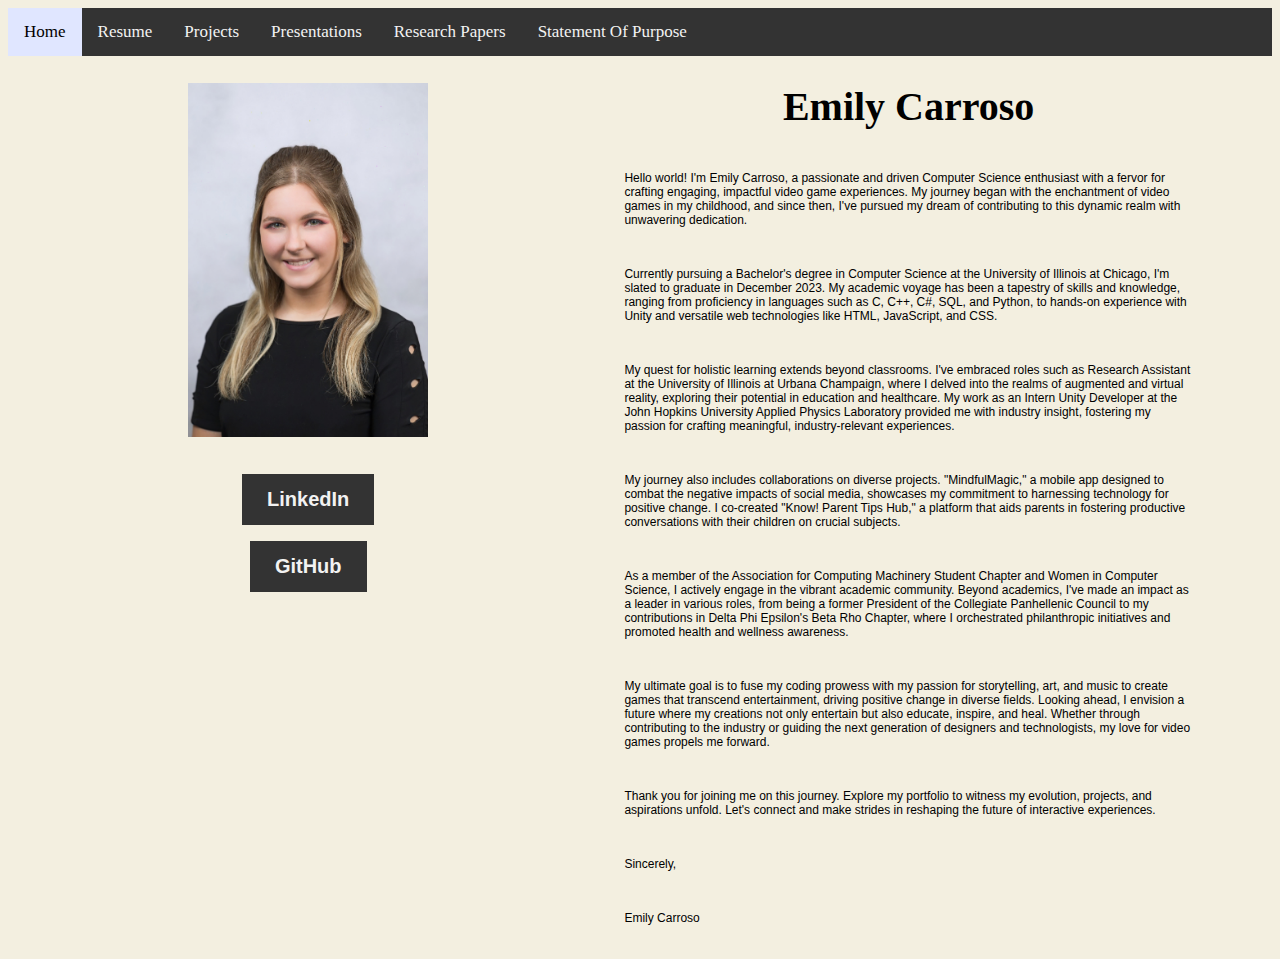
<file: index.html>
<!DOCTYPE html>
<html lang="en">
<head>
  <meta charset="UTF-8">
  <link rel="stylesheet" type="text/css" href="styles.css">
  <title>Emily Carroso</title>
</head>
<div class="topnav" id="myTopnav">
  <a href="index.html" class="active">Home</a>
  <a href="pages/Resume.html">Resume</a>
  <a href="pages/Projects.html">Projects</a>
  <a href="pages/Presentations.html">Presentations</a>
  <a href="pages/ResearchPapers.html">Research Papers</a>
  <a href="pages/StatementOfPurpose.html">Statement Of Purpose</a>
  <a href="javascript:void(0);" class="icon" onclick="myFunction()">
    <i class="fa fa-bars"></i>
  </a>
</div>
<script>
  function myFunction() {
    var x = document.getElementById("myTopnav");
    if (x.className === "topnav") {
      x.className += " responsive";
    } else {
      x.className = "topnav";
    }
  }
</script>
<div class="row">
  <div class="columnL">
    <h1>
      <img src="headshot.JPEG" alt="Emily Carroso Headshot" width="40%" height="40%">
    </h1>
    <h2>
    <a href="https://www.linkedin.com/in/emily-carroso/" target="_blank">LinkedIn</a>
    </h2>
    <h2>
    <a href="https://github.com/HT-Emily" target="_blank">GitHub</a>
    </h2>


  </div>
  <div class="columnR">
    <h1>
      Emily Carroso
    </h1>
    <p>Hello world! I'm Emily Carroso, a passionate and driven Computer Science enthusiast with a fervor for crafting engaging, impactful video game experiences. My journey began with the enchantment of video games in my childhood, and since then, I've pursued my dream of contributing to this dynamic realm with unwavering dedication.</p>

    <p>Currently pursuing a Bachelor's degree in Computer Science at the University of Illinois at Chicago, I'm slated to graduate in December 2023. My academic voyage has been a tapestry of skills and knowledge, ranging from proficiency in languages such as C, C++, C#, SQL, and Python, to hands-on experience with Unity and versatile web technologies like HTML, JavaScript, and CSS.</p>

    <p>My quest for holistic learning extends beyond classrooms. I've embraced roles such as Research Assistant at the University of Illinois at Urbana Champaign, where I delved into the realms of augmented and virtual reality, exploring their potential in education and healthcare. My work as an Intern Unity Developer at the John Hopkins University Applied Physics Laboratory provided me with industry insight, fostering my passion for crafting meaningful, industry-relevant experiences.</p>

    <p>My journey also includes collaborations on diverse projects. &quot;MindfulMagic,&quot; a mobile app designed to combat the negative impacts of social media, showcases my commitment to harnessing technology for positive change. I co-created &quot;Know! Parent Tips Hub,&quot; a platform that aids parents in fostering productive conversations with their children on crucial subjects.</p>

    <p>As a member of the Association for Computing Machinery Student Chapter and Women in Computer Science, I actively engage in the vibrant academic community. Beyond academics, I've made an impact as a leader in various roles, from being a former President of the Collegiate Panhellenic Council to my contributions in Delta Phi Epsilon's Beta Rho Chapter, where I orchestrated philanthropic initiatives and promoted health and wellness awareness.</p>

    <p>My ultimate goal is to fuse my coding prowess with my passion for storytelling, art, and music to create games that transcend entertainment, driving positive change in diverse fields. Looking ahead, I envision a future where my creations not only entertain but also educate, inspire, and heal. Whether through contributing to the industry or guiding the next generation of designers and technologists, my love for video games propels me forward.</p>

    <p>Thank you for joining me on this journey. Explore my portfolio to witness my evolution, projects, and aspirations unfold. Let's connect and make strides in reshaping the future of interactive experiences.</p>

    <p>Sincerely,</p>

    <p>Emily Carroso</p>
  </div>
</div>
</html>
</file>
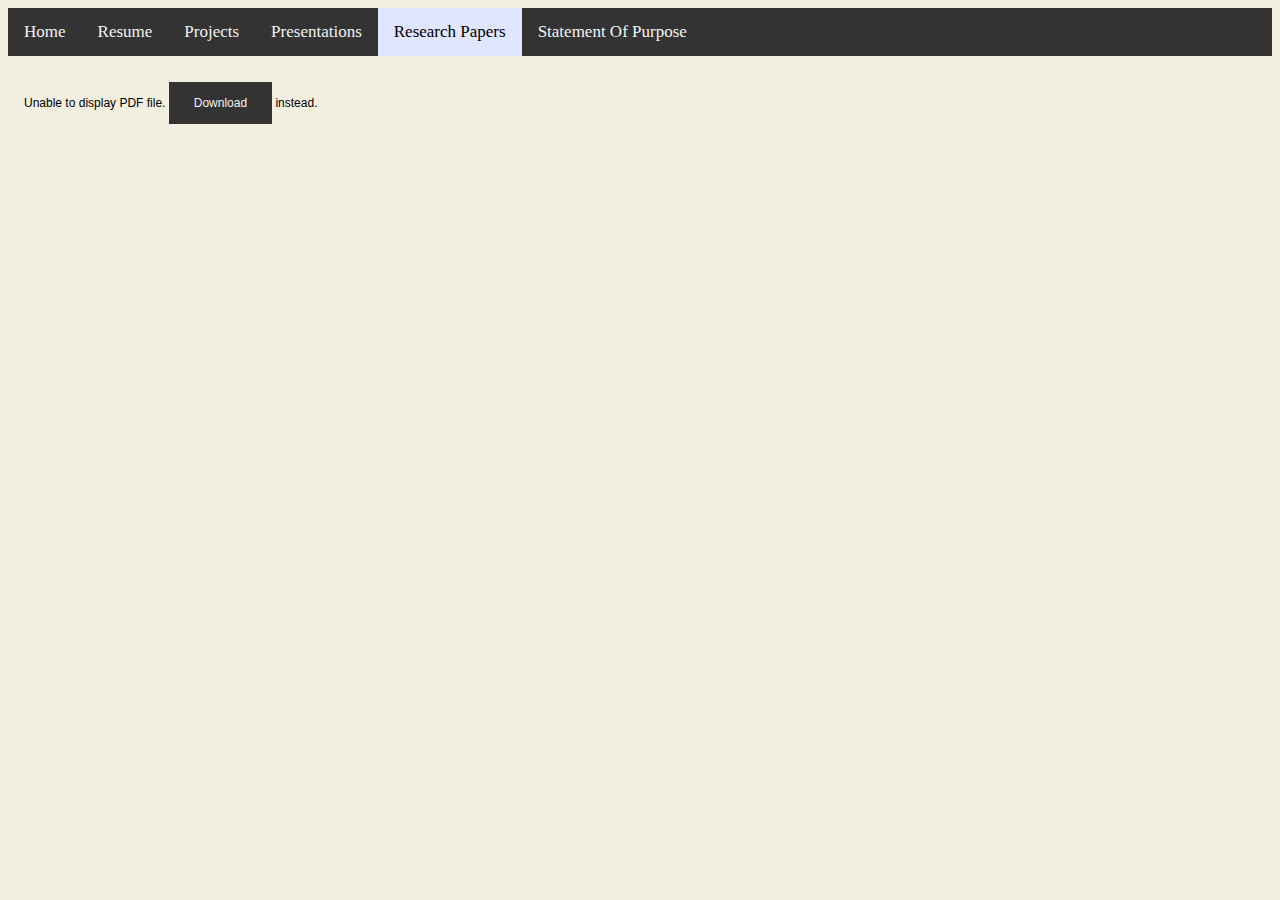
<file: pages/ResearchPapers.html>
<!DOCTYPE html>
<html lang="en">
<head>
    <meta charset="UTF-8">
    <link rel="stylesheet" type="text/css" href="../styles.css">
    <title>Emily Carroso</title>
</head>
<div class="topnav" id="myTopnav">
    <a href="../index.html">Home</a>
    <a href="Resume.html">Resume</a>
    <a href="Projects.html">Projects</a>
    <a href="Presentations.html">Presentations</a>
    <a href="ResearchPapers.html" class="active">Research Papers</a>
    <a href="StatementOfPurpose.html">Statement Of Purpose</a>
    <a href="javascript:void(0);" class="icon" onclick="myFunction()">
        <i class="fa fa-bars"></i>
    </a>
</div>
<script>
  function myFunction() {
    var x = document.getElementById("myTopnav");
    if (x.className === "topnav") {
      x.className += " responsive";
    } else {
      x.className = "topnav";
    }
  }
</script>
<body>
<object data="Developing a Girls in Computer Science After-School Program Utilizing Social Robots.pdf" type="application/pdf" width="100%" height="1000px">
    <p>Unable to display PDF file. <a href="Developing a Girls in Computer Science After-School Program Utilizing Social Robots.pdf">Download</a> instead.</p>
</object>
</body>
</html>
</file>
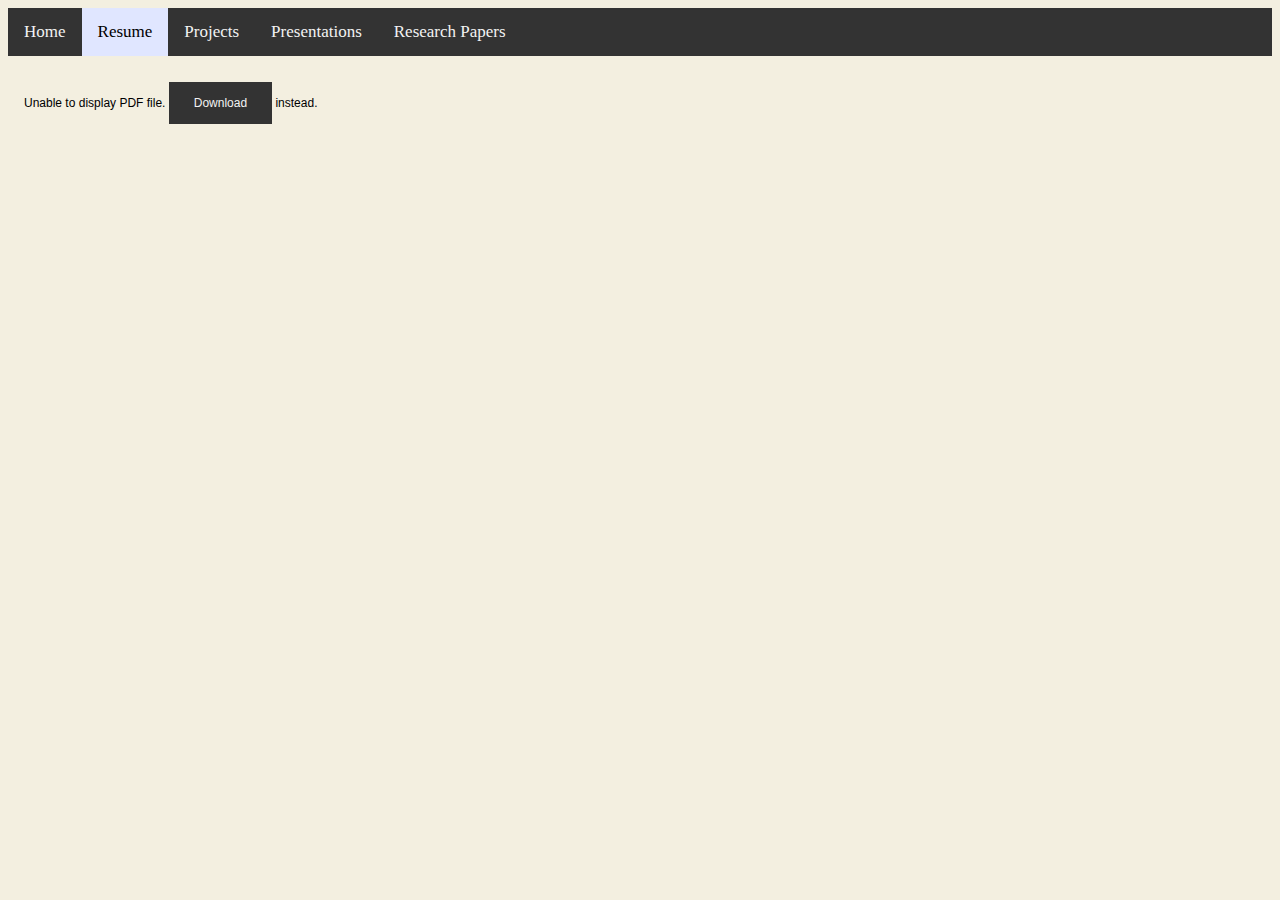
<file: pages/Resume.html>
<!DOCTYPE html>
<html lang="en">
<head>
    <meta charset="UTF-8">
    <link rel="stylesheet" type="text/css" href="../styles.css">
    <title>Emily Carroso</title>
</head>
<div class="topnav" id="myTopnav">
    <a href="../index.html">Home</a>
    <a href="Resume.html" class="active">Resume</a>
    <a href="Projects.html">Projects</a>
    <a href="Presentations.html">Presentations</a>
    <a href="ResearchPapers.html">Research Papers</a>
    <a href="javascript:void(0);" class="icon" onclick="myFunction()">
        <i class="fa fa-bars"></i>
    </a>
</div>
<script>
  function myFunction() {
    var x = document.getElementById("myTopnav");
    if (x.className === "topnav") {
      x.className += " responsive";
    } else {
      x.className = "topnav";
    }
  }
</script>
<body>
<object data="Carroso_Emily_Resume.pdf" type="application/pdf" width="100%" height="1000px">
    <p>Unable to display PDF file. <a href="Carroso_Emily_Resume.pdf">Download</a> instead.</p>
</object>
</body>
</div>
</html>
</file>
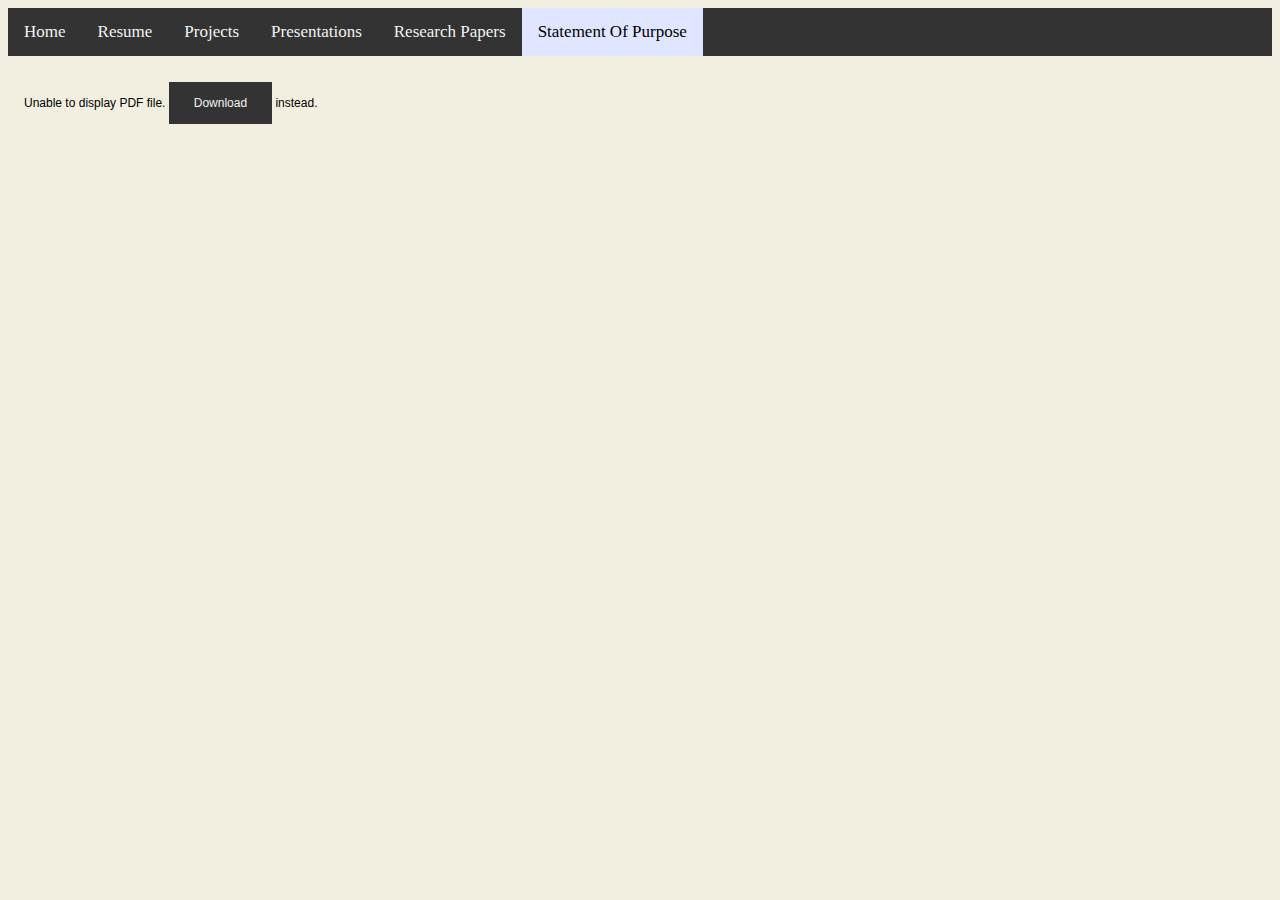
<file: pages/StatementOfPurpose.html>
<!DOCTYPE html>
<html lang="en">
<head>
    <meta charset="UTF-8">
    <link rel="stylesheet" type="text/css" href="../styles.css">
    <title>Emily Carroso</title>
</head>
<div class="topnav" id="myTopnav">
    <a href="../index.html">Home</a>
    <a href="Resume.html">Resume</a>
    <a href="Projects.html">Projects</a>
    <a href="Presentations.html">Presentations</a>
    <a href="ResearchPapers.html">Research Papers</a>
    <a href="StatementOfPurpose.html" class="active">Statement Of Purpose</a>
    <a href="javascript:void(0);" class="icon" onclick="myFunction()">
        <i class="fa fa-bars"></i>
    </a>
</div>
<script>
  function myFunction() {
    var x = document.getElementById("myTopnav");
    if (x.className === "topnav") {
      x.className += " responsive";
    } else {
      x.className = "topnav";
    }
  }
</script>
<body>
<object data="Statement Of Purpose.pdf" type="application/pdf" width="100%" height="1000px">
    <p>Unable to display PDF file. <a href="Statement Of Purpose.pdf">Download</a> instead.</p>
</object>
</body>
</div>
</html>
</file>
<file: styles.css>
body {
  background-color: #F3EFE0;
}

h1 {
  text-align: center;
  font-size: 40px;
}

h2 {
  font-family: sans-serif;
  font-size: 20px;
  text-align: center;
}

p {
  font-family: sans-serif;
  font-size: 12px;
  padding: 14px 16px;
}

/* Add a black background color to the top navigation */
.topnav {
  background-color: #333;
  overflow: hidden;
}

/* Style the links inside the navigation bar */
.topnav a:link {
  float: left;
  display: block;
  color: #f2f2f2;
  text-align: center;
  padding: 14px 16px;
  text-decoration: none;
  font-size: 17px;
}

/* Change the color of links on hover */
.topnav a:hover {
  background-color: #ddd;
  color: black;
}

/* Add an active class to highlight the current page */
.topnav a.active {
  background-color: #E0E6FF;
  color: black;
}

/* Hide the link that should open and close the topnav on small screens */
.topnav .icon {
  display: none;
}

.row {
  display: flex;
  padding-right: 5%;
}

.columnL {
  flex: 50%;
}

.columnR {
  flex: 50%;
}

.img {
    max-width:100%;
}

a:link, a:visited {
  background-color: #333;
  color: #f2f2f2;
  padding: 14px 25px;
  text-align: center;
  text-decoration: none;
  display: inline-block;
  margin: auto;
}

a:hover {
  background-color: #ddd;
  color: black;
  text-decoration: underline;
  cursor: pointer;
}

a:active {
  background-color: #E0E6FF;
  color: black;
}
</file>
